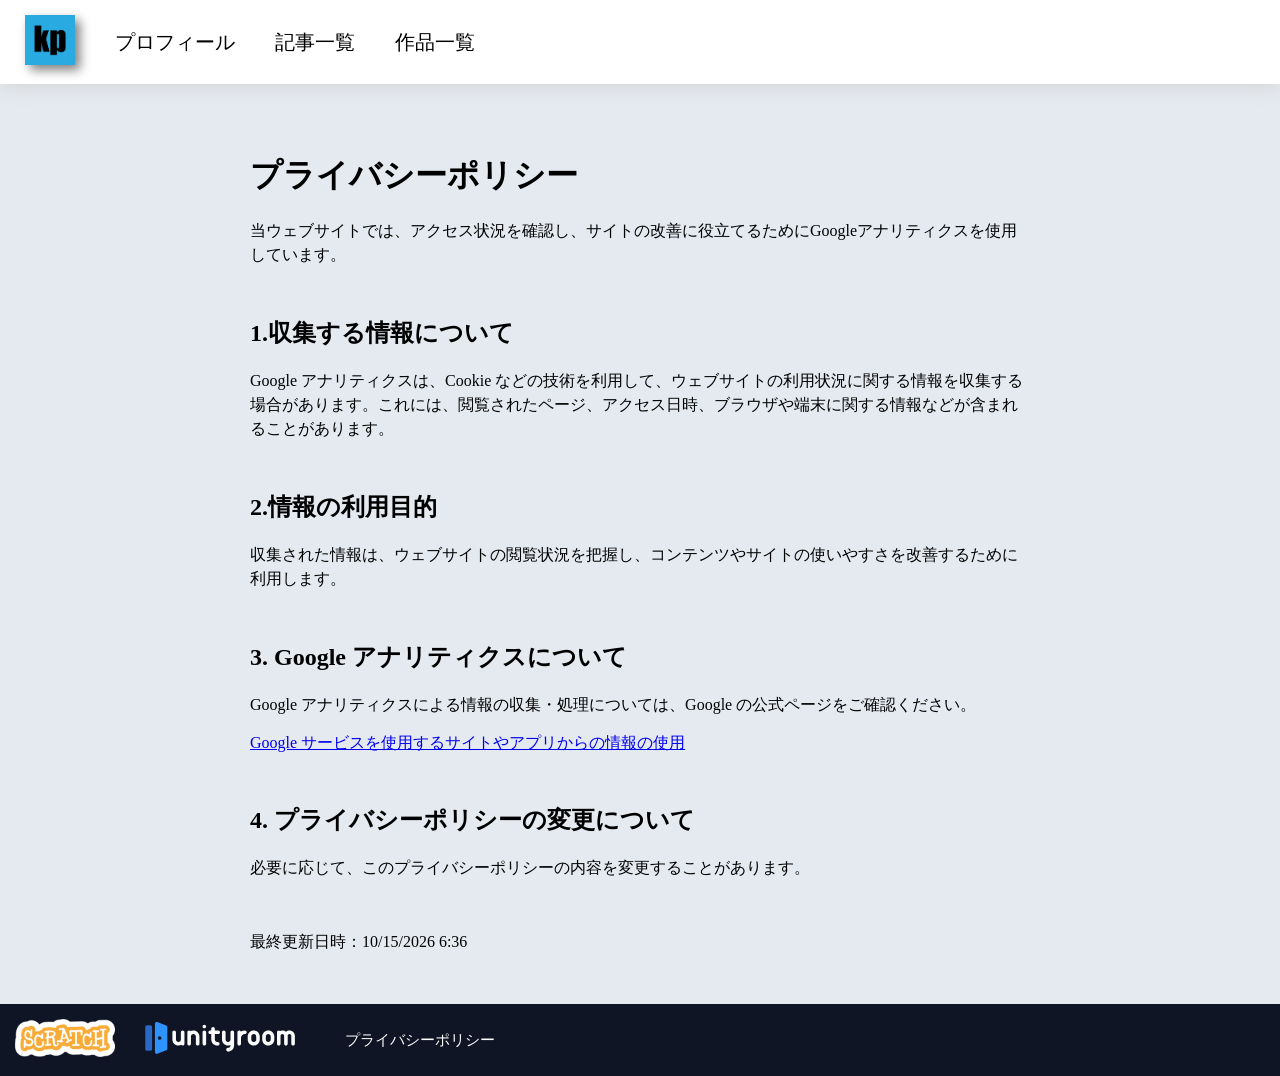
<file: privacy.html>
<!DOCTYPE html>
<html lang="ja">
<head>
    <!-- Google Tag Manager -->
    <script>(function(w,d,s,l,i){w[l]=w[l]||[];w[l].push({'gtm.start':
    new Date().getTime(),event:'gtm.js'});var f=d.getElementsByTagName(s)[0],
    j=d.createElement(s),dl=l!='dataLayer'?'&l='+l:'';j.async=true;j.src=
    'https://www.googletagmanager.com/gtm.js?id='+i+dl;f.parentNode.insertBefore(j,f);
    })(window,document,'script','dataLayer','GTM-5MPM26CH');</script>
    <!-- End Google Tag Manager -->
    <meta charset="UTF-8">
    <meta name="viewport" content="width=device-width, initial-scale=1.0">
    <title>Privacy policy</title>
    <link rel="stylesheet" href="./common.css">
    <link rel="stylesheet" href="./privacy.css">
    <script src="./loadscript.js"> </script>
</head>
<body>
    <!-- Google Tag Manager (noscript) -->
    <noscript><iframe src="https://www.googletagmanager.com/ns.html?id=GTM-5MPM26CH"
    height="0" width="0" style="display:none;visibility:hidden"></iframe></noscript>
    <!-- End Google Tag Manager (noscript) -->
    <div id="header"></div>
    <main>
        <h1 class="privacy-Text">プライバシーポリシー</h1>
        <p class="privacy-Text">当ウェブサイトでは、アクセス状況を確認し、サイトの改善に役立てるためにGoogleアナリティクスを使用しています。</p>
        <h2 class="privacy-Text">1.収集する情報について</h2>
        <p class="privacy-Text">Google アナリティクスは、Cookie などの技術を利用して、ウェブサイトの利用状況に関する情報を収集する場合があります。これには、閲覧されたページ、アクセス日時、ブラウザや端末に関する情報などが含まれることがあります。</p>
        <h2 class="privacy-Text">2.情報の利用目的</h2>
        <p class="privacy-Text">収集された情報は、ウェブサイトの閲覧状況を把握し、コンテンツやサイトの使いやすさを改善するために利用します。</p>
        <h2 class="privacy-Text">3. Google アナリティクスについて</h2>
        <p class="privacy-Text">Google アナリティクスによる情報の収集・処理については、Google の公式ページをご確認ください。</p>
        <a href="https://policies.google.com/technologies/partner-sites?hl=ja" target="_blank" rel="noopener noreferrer">Google サービスを使用するサイトやアプリからの情報の使用</a>
        <h2 class="privacy-Text">4. プライバシーポリシーの変更について</h2>
        <p class="privacy-Text">必要に応じて、このプライバシーポリシーの内容を変更することがあります。</p>
        <p class="last-Update">最終更新日時：10/15/2026 6:36</p>
    </main>
    <div id="footer"></div>  
</body>
</html>
</file>
<file: common.css>
@charset "utf-8";

body {
    background-color: rgb(229, 234, 240);
    margin: 0px;
}

header {
    background-color: white;
    padding: 15px;
    box-shadow: 0px 1px 20px rgb(209, 209, 209);
    display: flex;
    align-items: center;
}

header h1 {
    margin: 0px;
}

footer {
    background-color: rgb(16, 21, 37);
    padding: 15px;
    align-items: center;
    margin-top: 50px;
    display: flex;
    gap: 30px;
}

.homepage-icon {
    margin-left: 10px;
    box-shadow: 5px 5px 10px gray;
}

.header-link {
    font-size: 20px;
    margin-left: 40px;
    text-decoration: none;
    color: black;
}

.footer-link {
    font-size: 15px;
    margin-left: 20px;
    text-decoration: none;
    color: white;
}

.blank {
    margin-top: 100px;
}

.half-blank {
    margin-top: 50px;
}
</file>
<file: privacy.css>
@charset "utf-8";

main {
    margin-top: 70px;
    margin-left: 250px;
    margin-right: 250px;
}

h2 { 
    margin-top: 50px;
}

p {
    margin-top: 10px;
    line-height: 1.5;
}

.last-Update {
    margin-top: 50px;
}
</file>
